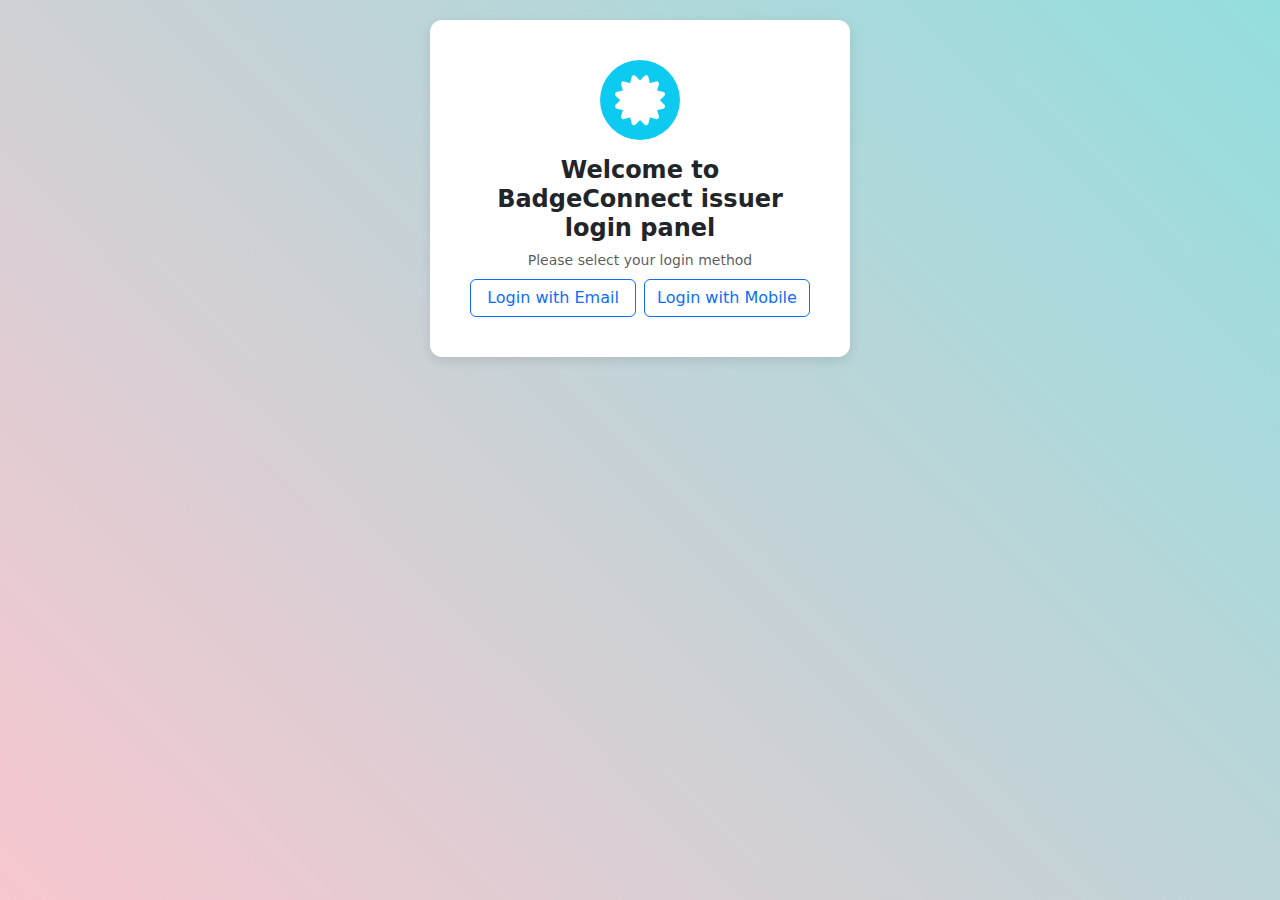
<file: index.html>
<!DOCTYPE html>
<html lang="en">

<head>
    <meta charset="UTF-8" />
    <meta name="viewport" content="width=device-width, initial-scale=1.0" />
    <title>Issuer Login </title>

    <!-- Bootstrap + FontAwesome -->
    <link href="https://cdn.jsdelivr.net/npm/bootstrap@5.3.0/dist/css/bootstrap.min.css" rel="stylesheet">
    <link href="https://cdnjs.cloudflare.com/ajax/libs/font-awesome/6.5.0/css/all.min.css" rel="stylesheet">

    <style>
        body {
            background-image: linear-gradient(45deg, rgb(248, 199, 207), rgb(148, 222, 222));
            min-height: 100vh;
            padding-top: 20px;
        }

        .login-container {
            background: #fff;
            border-radius: 12px;
            box-shadow: 0 4px 12px rgba(0, 0, 0, 0.1);
            padding: 40px;
            max-width: 420px;
            width: 100%;
            margin: 0 auto;
        }

        .otp-input {
            width: 45px;
            height: 45px;
            text-align: center;
            font-size: 18px;
            border: 1px solid #ccc;
            border-radius: 6px;
            margin: 0 4px;
        }

        .resend-text {
            cursor: pointer;
            text-decoration: underline;
            color: #0d6efd;
        }

        .resend-text.disabled {
            color: gray;
            pointer-events: none;
            text-decoration: none;
        }

        @media (max-width: 576px) {
            .otp-input {
                width: 40px;
                height: 40px;
            }
        }
    </style>
</head>

<body>
    <div class="login-container text-center">
        <div class="mb-3">
            <div class="mx-auto rounded-circle d-flex align-items-center justify-content-center bg-info"
                style="width: 80px; height: 80px;">
                <div><i class="fa fa-certificate" style="font-size: 50px; color: white;" aria-hidden="true"></i></div>
            </div>
        </div>
        <h4 class="fw-bold mb-2">Welcome to BadgeConnect issuer login panel</h4>
        <p id="form-subtitle" class="text-muted small mb-2">Please select your login method</p>

        <!-- Login Method Selection -->
        <div id="method-selection">
            <div class="d-flex justify-content-center gap-2 flex">
                <button class="btn btn-outline-primary w-50" id="loginEmailBtn">Login with Email</button>
                <button class="btn btn-outline-primary w-50" id="loginMobileBtn">Login with Mobile</button>
            </div>
        </div>

        <!-- Email/Mobile Input Section -->
        <div id="input-section" class="d-none mt-4 text-start">
            <div id="emailInputDiv" class="d-none">
                <label for="issuerEmail" class="form-label fw-semibold">Email address</label>
                <input type="email" id="issuerEmail" class="form-control mb-3" placeholder="Enter your email">
            </div>
            <div id="mobileInputDiv" class="d-none">
                <label for="issuerMobile" class="form-label fw-semibold">Mobile number</label>
                <input type="tel" id="issuerMobile" class="form-control mb-3" placeholder="Enter your mobile number">
            </div>
            <button class="btn btn-primary w-100 mb-3" id="sendOtpBtn">Send OTP</button>
            <button class="btn btn-secondary w-100" id="cancel"
                onclick="window.location.href='index.html'">Cancel</button>
        </div>

        <!-- OTP Section -->
        <div id="otp-section" class="d-none mt-4 text-start">
            <label for="readonlyValue" id="readonlyLabel" class="form-label fw-semibold"></label>
            <input type="text" id="readonlyValue" class="form-control mb-3" readonly>
            <div class="d-flex justify-content-center mb-3 flex-wrap" id="otpInputs"></div>
            <p id="timerText" class="text-muted mb-2 text-center"></p>
            <p id="resendText" class="resend-text disabled mb-3 text-center">Click to resend OTP</p>
            <div class="d-flex justify-content-between">
                <button class="btn btn-secondary w-50 me-2" id="cancelBtn">Cancel</button>
                <button class="btn btn-primary w-50" id="loginBtn">Login</button>
            </div>
        </div>
    </div>

    <script src="issuer.js"></script>
</body>

</html>
</file>
